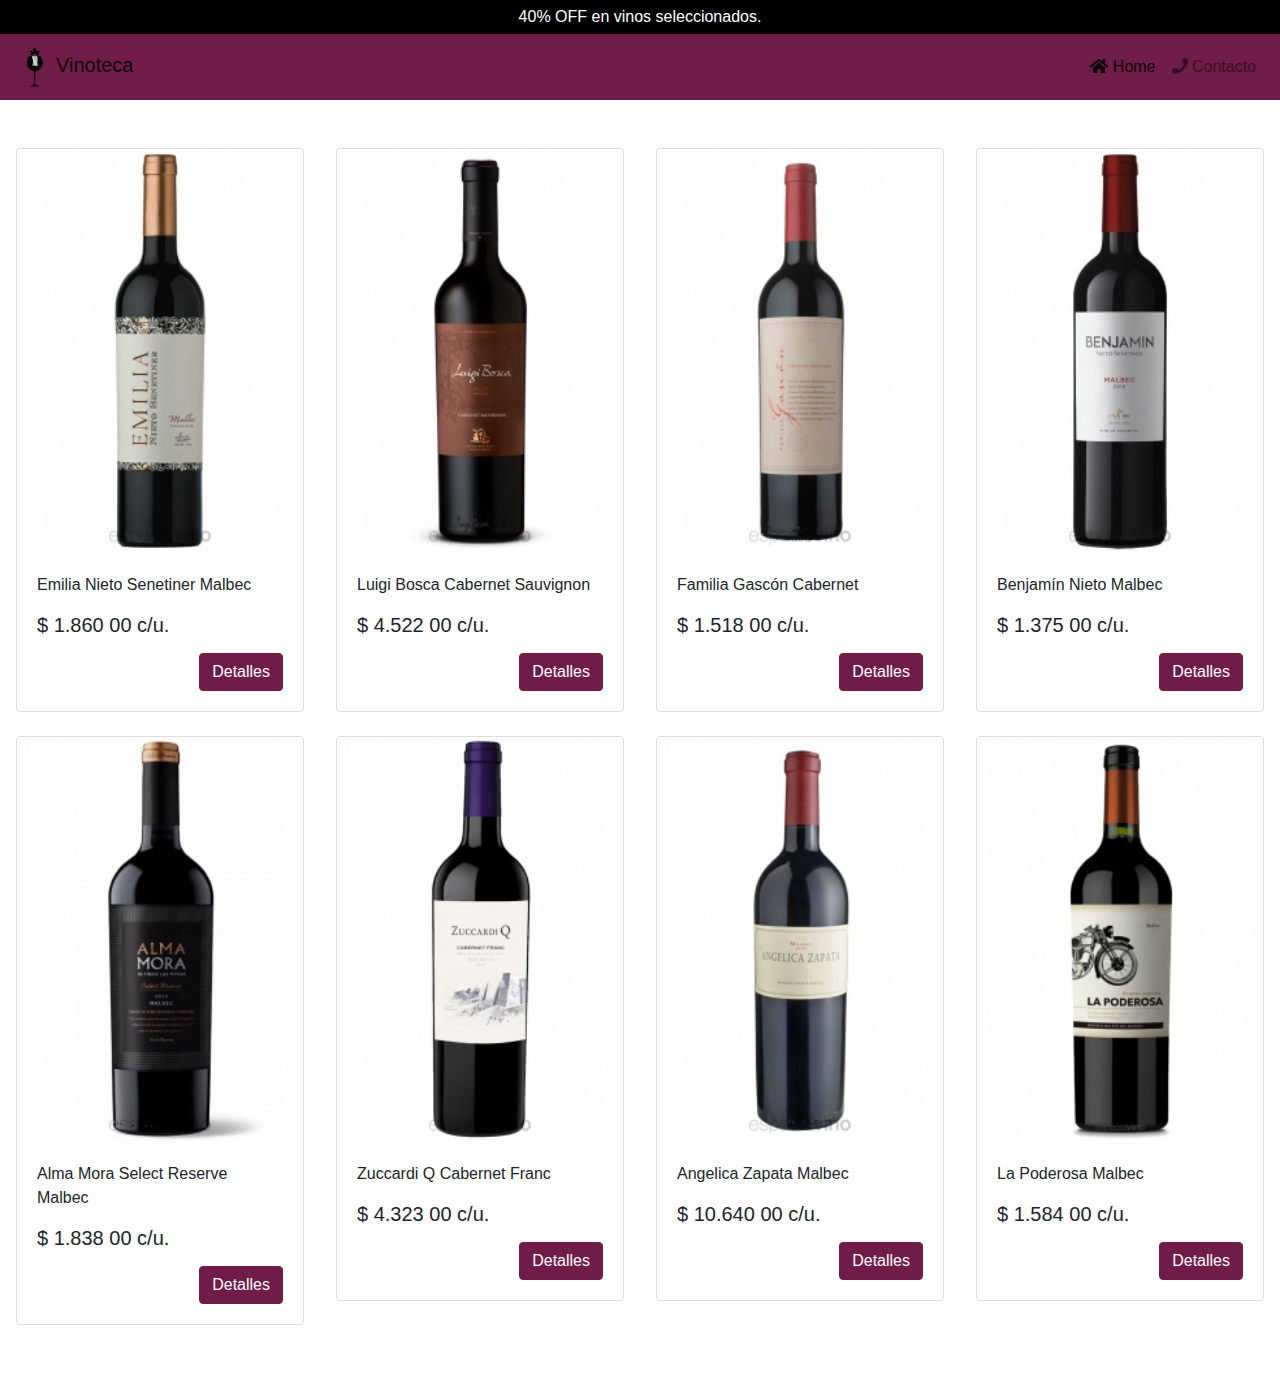
<file: index.html>
<!DOCTYPE html>
<html lang="en">

<head>
    <meta charset="UTF-8">
    <meta name="viewport" content="width=device-width, initial-scale=1.0">
    <title>Vinoteca</title>
    <link rel="shortcut icon" href="img/ico.png">
    <link rel="stylesheet" href="https://cdn.jsdelivr.net/npm/bootstrap@4.0.0/dist/css/bootstrap.min.css"
        integrity="sha384-Gn5384xqQ1aoWXA+058RXPxPg6fy4IWvTNh0E263XmFcJlSAwiGgFAW/dAiS6JXm" crossorigin="anonymous">
    <link rel="stylesheet" href="css/style.css">
    <link rel="stylesheet" href="fontawesome/css/all.css">
</head>

<body>
    <div class="nav-black">40% OFF en vinos seleccionados. </div>
    <nav class="navbar navbar-expand-lg navbar-light bg-violeta">
        <a class="navbar-brand" href="#"><img style="width: 40px;" src="img/ico.png" alt="">Vinoteca</a>
        <button class="navbar-toggler" type="button" data-toggle="collapse" data-target="#navbarSupportedContent"
            aria-controls="navbarSupportedContent" aria-expanded="false" aria-label="Toggle navigation">
            <span class="navbar-toggler-icon"></span>
        </button>

        <div class="collapse navbar-collapse" id="navbarSupportedContent">
            <ul class="navbar-nav ml-auto">
                <li class="nav-item active">
                    <a class="nav-link" href="#"><i class="fas fa-home"></i>&nbsp;Home</a>
                </li>
                <li class="nav-item">
                    <a class="nav-link" href="#"><i class="fas fa-phone"></i>&nbsp;Contacto</a>
                </li>
            </ul>
        </div>
    </nav>

    <section class="container-fluid">
        <div class="row my-5 justify-content-center">
            <div class="col-auto col-xl-3 mb-4">
                <div class="card m-auto" style="width: 18rem;">
                    <img class="card-img-top" src="img/thumb_62382_default_small.jpeg" alt="Card image cap">
                    <div class="card-body">
                        <p class="card-text">Emilia Nieto Senetiner Malbec</p>
                        <h5 class="card-title">$ 1.860 00 c/u.</h5>
                        <div class="text-right mt-3">
                            <a href="./detalles/thumb_62382_default_small.html" class="btn btn-violeta">Detalles</a>
                        </div>
                    </div>
                </div>
            </div>

            <div class="col-auto col-xl-3 mb-4">
                <div class="card m-auto" style="width: 18rem;">
                    <img class="card-img-top" src="img/thumb_53475_default_small.jpeg" alt="Card image cap">
                    <div class="card-body">
                        <p class="card-text">Luigi Bosca Cabernet Sauvignon</p>
                        <h5 class="card-title">$ 4.522 00 c/u.</h5>
                        <div class="text-right mt-3">
                            <a href="./detalles/thumb_53475_default_small.html" class="btn btn-violeta">Detalles</a>
                        </div>
                    </div>
                </div>
            </div>

            <div class="col-auto col-xl-3 mb-4">
                <div class="card m-auto" style="width: 18rem;">
                    <img class="card-img-top" src="img/thumb_53976_default_small.jpeg" alt="Card image cap">
                    <div class="card-body">
                        <p class="card-text">Familia Gascón Cabernet</p>
                        <h5 class="card-title">$ 1.518 00 c/u.</h5>
                        <div class="text-right mt-3">
                            <a href="./detalles/thumb_53976_default_small.html" class="btn btn-violeta">Detalles</a>
                        </div>
                    </div>
                </div>
            </div>

            <div class="col-auto col-xl-3 mb-4">
                <div class="card m-auto" style="width: 18rem;">
                    <img class="card-img-top" src="img/thumb_62369_default_small.jpeg" alt="Card image cap">
                    <div class="card-body">
                        <p class="card-text">Benjamín Nieto Malbec</p>
                        <h5 class="card-title">$ 1.375 00 c/u.</h5>
                        <div class="text-right mt-3">
                            <a href="./detalles/thumb_62369_default_small.html" class="btn btn-violeta">Detalles</a>
                        </div>
                    </div>
                </div>
            </div>

            <div class="col-auto col-xl-3 mb-4">
                <div class="card m-auto" style="width: 18rem;">
                    <img class="card-img-top" src="img/thumb_58850_default_small.jpeg" alt="Card image cap">
                    <div class="card-body">
                        <p class="card-text">Alma Mora Select Reserve Malbec</p>
                        <h5 class="card-title">$ 1.838 00 c/u.</h5>
                        <div class="text-right mt-3">
                            <a href="./detalles/thumb_58850_default_small.html" class="btn btn-violeta">Detalles</a>
                        </div>
                    </div>
                </div>
            </div>

            <div class="col-auto col-xl-3 mb-4">
                <div class="card m-auto" style="width: 18rem;">
                    <img class="card-img-top" src="img/thumb_61778_default_small.jpeg" alt="Card image cap">
                    <div class="card-body">
                        <p class="card-text">Zuccardi Q Cabernet Franc</p>
                        <h5 class="card-title">$ 4.323 00 c/u.</h5>
                        <div class="text-right mt-3">
                            <a href="./detalles/thumb_61778_default_small.html" class="btn btn-violeta">Detalles</a>
                        </div>
                    </div>
                </div>
            </div>

            <div class="col-auto col-xl-3 mb-4">
                <div class="card m-auto" style="width: 18rem;">
                    <img class="card-img-top" src="img/thumb_52803_default_small.jpeg" alt="Card image cap">
                    <div class="card-body">
                        <p class="card-text">Angelica Zapata Malbec</p>
                        <h5 class="card-title">$ 10.640 00 c/u.</h5>
                        <div class="text-right mt-3">
                            <a href="./detalles/thumb_52803_default_small.html" class="btn btn-violeta">Detalles</a>
                        </div>
                    </div>
                </div>
            </div>

            <div class="col-auto col-xl-3 mb-4">
                <div class="card m-auto" style="width: 18rem;">
                    <img class="card-img-top" src="img/thumb_56275_default_small.jpeg" alt="Card image cap">
                    <div class="card-body">
                        <p class="card-text">La Poderosa Malbec</p>
                        <h5 class="card-title">$ 1.584 00 c/u.</h5>
                        <div class="text-right mt-3">
                            <a href="./detalles/thumb_56275_default_small.html" class="btn btn-violeta">Detalles</a>
                        </div>
                    </div>
                </div>
            </div>
        </div>
    </section>

    <script src="https://code.jquery.com/jquery-3.2.1.min.js"></script>
    <script src="https://cdn.jsdelivr.net/npm/popper.js@1.12.9/dist/umd/popper.min.js"
        integrity="sha384-ApNbgh9B+Y1QKtv3Rn7W3mgPxhU9K/ScQsAP7hUibX39j7fakFPskvXusvfa0b4Q"
        crossorigin="anonymous"></script>
    <script src="https://cdn.jsdelivr.net/npm/bootstrap@4.0.0/dist/js/bootstrap.min.js"
        integrity="sha384-JZR6Spejh4U02d8jOt6vLEHfe/JQGiRRSQQxSfFWpi1MquVdAyjUar5+76PVCmYl"
        crossorigin="anonymous"></script>
    <script src="fontawesome/js/all.js"></script>
</body>

</html>
</file>
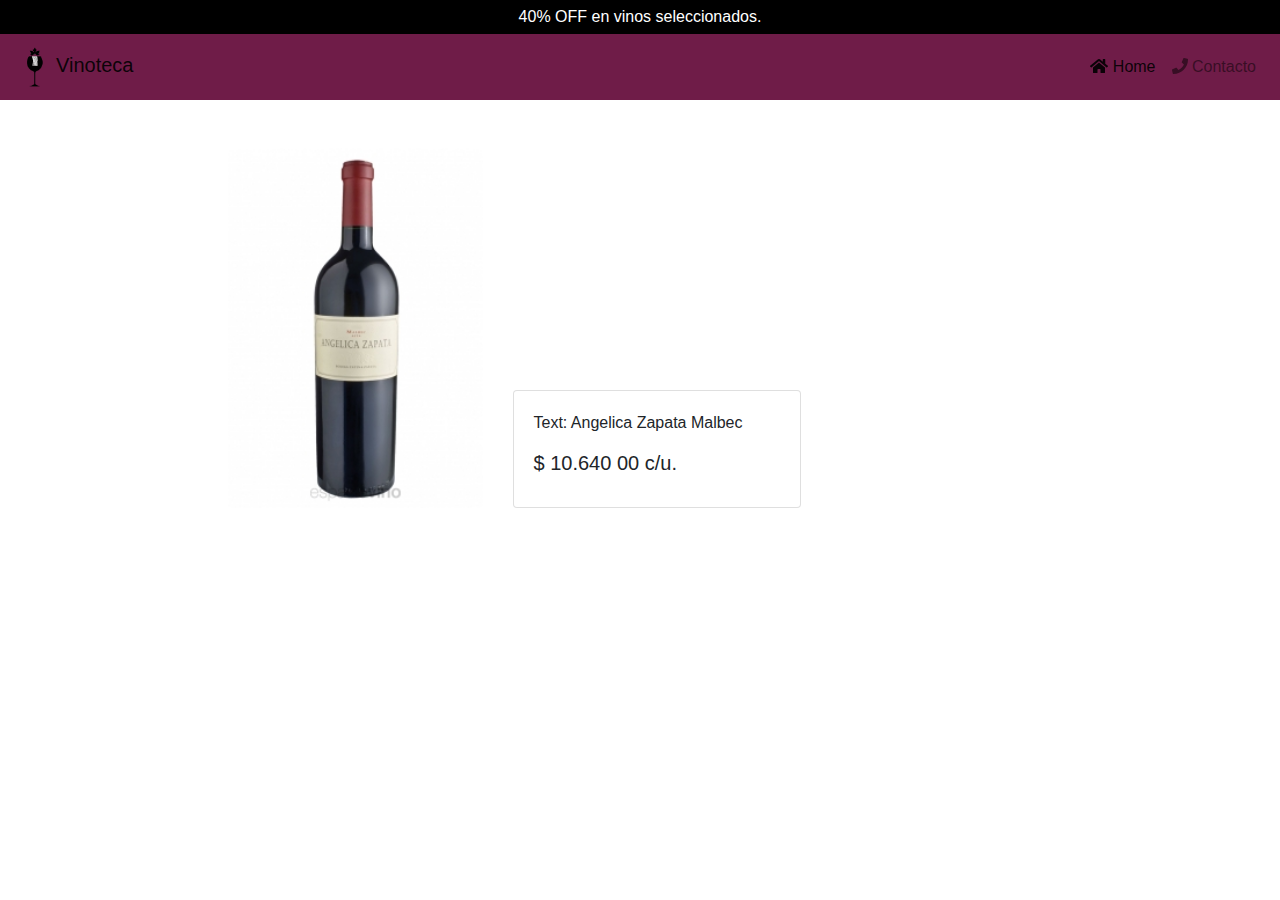
<file: detalles/thumb_52803_default_small.html>
<!DOCTYPE html>
<html lang="en">

<head>
    <meta charset="UTF-8">
    <meta name="viewport" content="width=device-width, initial-scale=1.0">
    <title>Vinoteca</title>
    <link rel="shortcut icon" href="../img/ico.png">
    <link rel="stylesheet" href="https://cdn.jsdelivr.net/npm/bootstrap@4.0.0/dist/css/bootstrap.min.css"
        integrity="sha384-Gn5384xqQ1aoWXA+058RXPxPg6fy4IWvTNh0E263XmFcJlSAwiGgFAW/dAiS6JXm" crossorigin="anonymous">
    <link rel="stylesheet" href="../css/style.css">
    <link rel="stylesheet" href="../fontawesome/css/all.css">
</head>

<body>
    <div class="nav-black">40% OFF en vinos seleccionados. </div>
    <nav class="navbar navbar-expand-lg navbar-light bg-violeta">
        <a class="navbar-brand" href="../index.html"><img style="width: 40px;" src="../img/ico.png" alt="">Vinoteca</a>
        <button class="navbar-toggler" type="button" data-toggle="collapse" data-target="#navbarSupportedContent"
            aria-controls="navbarSupportedContent" aria-expanded="false" aria-label="Toggle navigation">
            <span class="navbar-toggler-icon"></span>
        </button>

        <div class="collapse navbar-collapse" id="navbarSupportedContent">
            <ul class="navbar-nav ml-auto">
                <li class="nav-item active">
                    <a class="nav-link" href="../index.html"><i class="fas fa-home"></i>&nbsp;Home</a>
                </li>
                <li class="nav-item">
                    <a class="nav-link" href="#"><i class="fas fa-phone"></i>&nbsp;Contacto</a>
                </li>
            </ul>
        </div>
    </nav>

    <section class="container">
        <div class="row my-5  justify-content-center align-items-end">
            <div class="col-12 col-md-3">
                <img class="card-img-top" src="../img/thumb_52803_default_small.jpeg" alt="Card image cap">
            </div>
            <div class="col-12 col-md-6">
                <div class="card m-auto m-md-0" style="width: 18rem;">
                    <div class="card-body">
                        <p class="card-text">Text: Angelica Zapata Malbec</p>
                        <h5 class="card-title"> $ 10.640 00 c/u.</h5>
                    </div>
                </div>
            </div>
        </div>
    </section>

    <script src="https://code.jquery.com/jquery-3.2.1.min.js"></script>
    <script src="https://cdn.jsdelivr.net/npm/popper.js@1.12.9/dist/umd/popper.min.js"
        integrity="sha384-ApNbgh9B+Y1QKtv3Rn7W3mgPxhU9K/ScQsAP7hUibX39j7fakFPskvXusvfa0b4Q"
        crossorigin="anonymous"></script>
    <script src="https://cdn.jsdelivr.net/npm/bootstrap@4.0.0/dist/js/bootstrap.min.js"
        integrity="sha384-JZR6Spejh4U02d8jOt6vLEHfe/JQGiRRSQQxSfFWpi1MquVdAyjUar5+76PVCmYl"
        crossorigin="anonymous"></script>
    <script src="../fontawesome/js/all.js"></script>
</body>

</html>
</file>
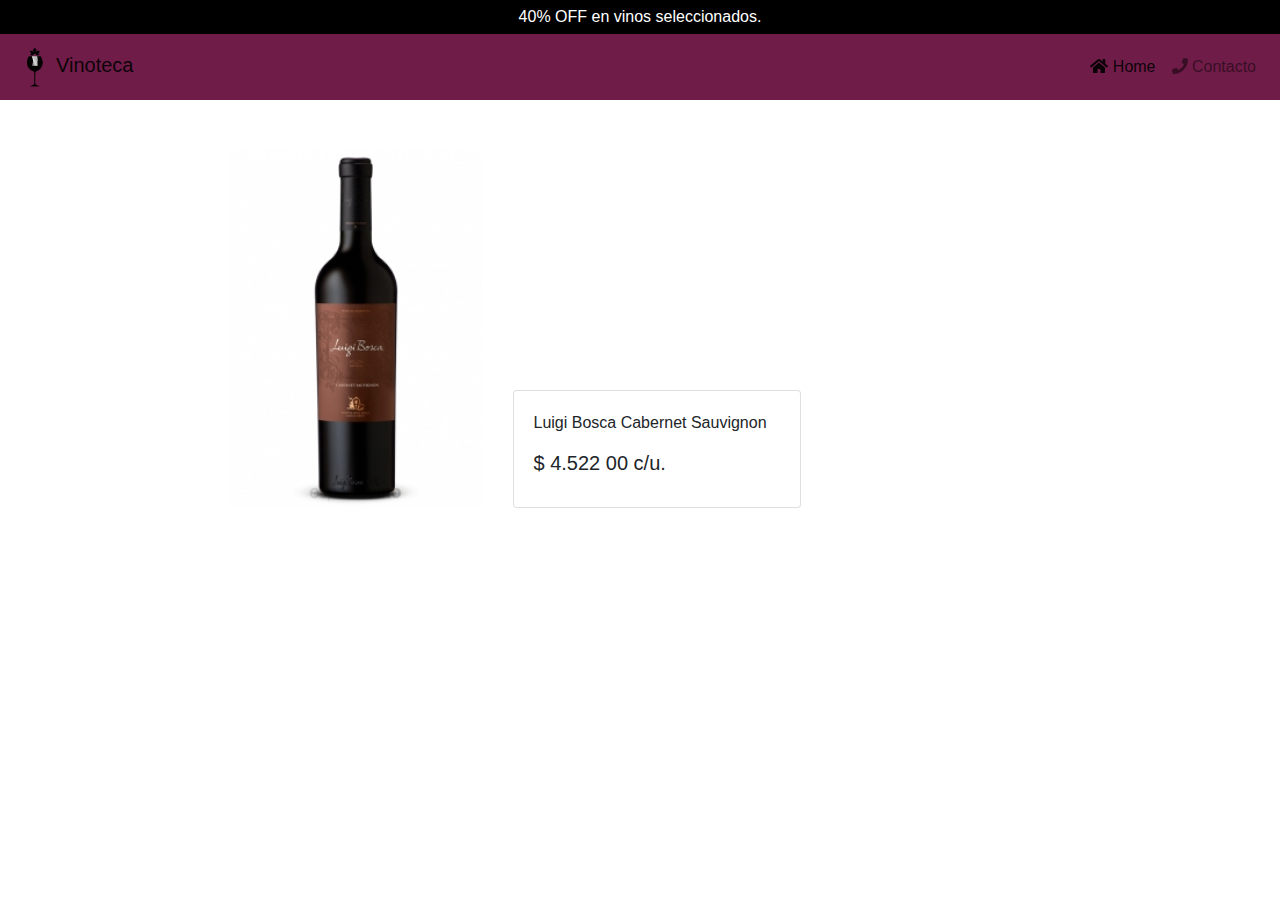
<file: detalles/thumb_53475_default_small.html>
<!DOCTYPE html>
<html lang="en">

<head>
    <meta charset="UTF-8">
    <meta name="viewport" content="width=device-width, initial-scale=1.0">
    <title>Vinoteca</title>
    <link rel="shortcut icon" href="../img/ico.png">
    <link rel="stylesheet" href="https://cdn.jsdelivr.net/npm/bootstrap@4.0.0/dist/css/bootstrap.min.css"
        integrity="sha384-Gn5384xqQ1aoWXA+058RXPxPg6fy4IWvTNh0E263XmFcJlSAwiGgFAW/dAiS6JXm" crossorigin="anonymous">
    <link rel="stylesheet" href="../css/style.css">
    <link rel="stylesheet" href="../fontawesome/css/all.css">
</head>

<body>
    <div class="nav-black">40% OFF en vinos seleccionados. </div>
    <nav class="navbar navbar-expand-lg navbar-light bg-violeta">
        <a class="navbar-brand" href="../index.html"><img style="width: 40px;" src="../img/ico.png" alt="">Vinoteca</a>
        <button class="navbar-toggler" type="button" data-toggle="collapse" data-target="#navbarSupportedContent"
            aria-controls="navbarSupportedContent" aria-expanded="false" aria-label="Toggle navigation">
            <span class="navbar-toggler-icon"></span>
        </button>

        <div class="collapse navbar-collapse" id="navbarSupportedContent">
            <ul class="navbar-nav ml-auto">
                <li class="nav-item active">
                    <a class="nav-link" href="../index.html"><i class="fas fa-home"></i>&nbsp;Home</a>
                </li>
                <li class="nav-item">
                    <a class="nav-link" href="#"><i class="fas fa-phone"></i>&nbsp;Contacto</a>
                </li>
            </ul>
        </div>
    </nav>

    <section class="container">
        <div class="row my-5  justify-content-center align-items-end">
            <div class="col-12 col-md-3">
                <img class="card-img-top" src="../img/thumb_53475_default_small.jpeg" alt="Card image cap">
            </div>
            <div class="col-12 col-md-6">
                <div class="card m-auto m-md-0" style="width: 18rem;">
                    <div class="card-body">
                        <p class="card-text">Luigi Bosca Cabernet Sauvignon</p>
                        <h5 class="card-title">$ 4.522 00 c/u.</h5>
                    </div>
                </div>
            </div>
        </div>
    </section>

    <script src="https://code.jquery.com/jquery-3.2.1.min.js"></script>
    <script src="https://cdn.jsdelivr.net/npm/popper.js@1.12.9/dist/umd/popper.min.js"
        integrity="sha384-ApNbgh9B+Y1QKtv3Rn7W3mgPxhU9K/ScQsAP7hUibX39j7fakFPskvXusvfa0b4Q"
        crossorigin="anonymous"></script>
    <script src="https://cdn.jsdelivr.net/npm/bootstrap@4.0.0/dist/js/bootstrap.min.js"
        integrity="sha384-JZR6Spejh4U02d8jOt6vLEHfe/JQGiRRSQQxSfFWpi1MquVdAyjUar5+76PVCmYl"
        crossorigin="anonymous"></script>
    <script src="../fontawesome/js/all.js"></script>
</body>

</html>
</file>
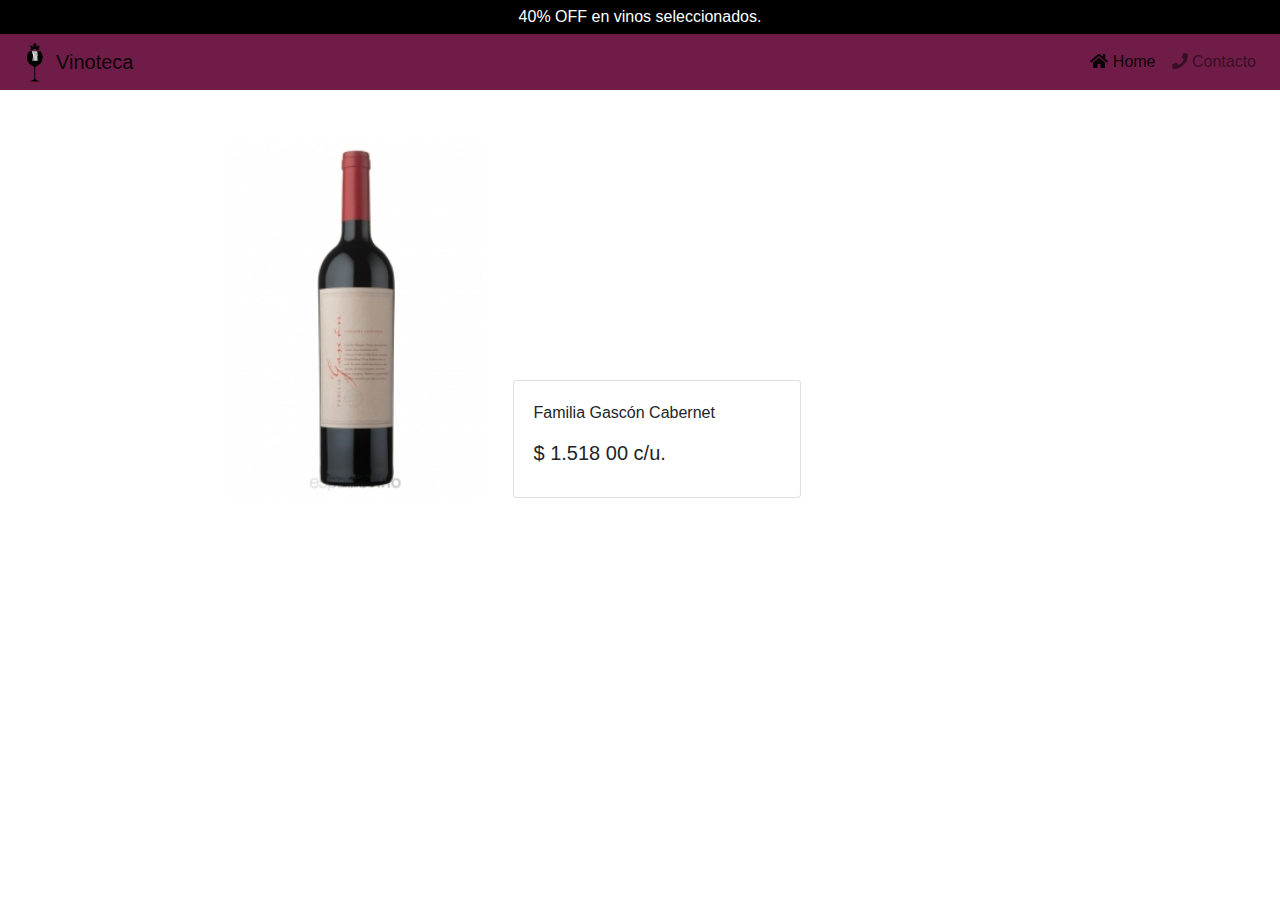
<file: detalles/thumb_53976_default_small.html>
<!DOCTYPE html>
<html lang="en">

<head>
    <meta charset="UTF-8">
    <meta name="viewport" content="width=device-width, initial-scale=1.0">
    <title>Vinoteca</title>
    <link rel="shortcut icon" href="../img/ico.png">
    <link rel="stylesheet" href="https://cdn.jsdelivr.net/npm/bootstrap@4.0.0/dist/css/bootstrap.min.css"
        integrity="sha384-Gn5384xqQ1aoWXA+058RXPxPg6fy4IWvTNh0E263XmFcJlSAwiGgFAW/dAiS6JXm" crossorigin="anonymous">
    <link rel="stylesheet" href="../css/style.css">
    <link rel="stylesheet" href="../fontawesome/css/all.css">
</head>

<body>
    <div class="nav-black">40% OFF en vinos seleccionados. </div>
    <nav class="navbar navbar-expand-lg navbar-light bg-violeta">
        <img style="width: 40px;" src="../img/ico.png" alt=""><a class="navbar-brand" href="../index.html">Vinoteca</a>
        <button class="navbar-toggler" type="button" data-toggle="collapse" data-target="#navbarSupportedContent"
            aria-controls="navbarSupportedContent" aria-expanded="false" aria-label="Toggle navigation">
            <span class="navbar-toggler-icon"></span>
        </button>

        <div class="collapse navbar-collapse" id="navbarSupportedContent">
            <ul class="navbar-nav ml-auto">
                <li class="nav-item active">
                    <a class="nav-link" href="../index.html"><i class="fas fa-home"></i>&nbsp;Home</a>
                </li>
                <li class="nav-item">
                    <a class="nav-link" href="#"><i class="fas fa-phone"></i>&nbsp;Contacto</a>
                </li>
            </ul>
        </div>
    </nav>

    <section class="container">
        <div class="row my-5  justify-content-center align-items-end">
            <div class="col-12 col-md-3">
                <img class="card-img-top" src="../img/thumb_53976_default_small.jpeg" alt="Card image cap">
            </div>
            <div class="col-12 col-md-6">
                <div class="card m-auto m-md-0" style="width: 18rem;">
                    <div class="card-body">
                        <p class="card-text">Familia Gascón Cabernet</p>
                        <h5 class="card-title">$ 1.518 00 c/u.</h5>
                    </div>
                </div>
            </div>
        </div>
    </section>

    <script src="https://code.jquery.com/jquery-3.2.1.min.js"></script>
    <script src="https://cdn.jsdelivr.net/npm/popper.js@1.12.9/dist/umd/popper.min.js"
        integrity="sha384-ApNbgh9B+Y1QKtv3Rn7W3mgPxhU9K/ScQsAP7hUibX39j7fakFPskvXusvfa0b4Q"
        crossorigin="anonymous"></script>
    <script src="https://cdn.jsdelivr.net/npm/bootstrap@4.0.0/dist/js/bootstrap.min.js"
        integrity="sha384-JZR6Spejh4U02d8jOt6vLEHfe/JQGiRRSQQxSfFWpi1MquVdAyjUar5+76PVCmYl"
        crossorigin="anonymous"></script>
    <script src="../fontawesome/js/all.js"></script>
</body>

</html>
</file>
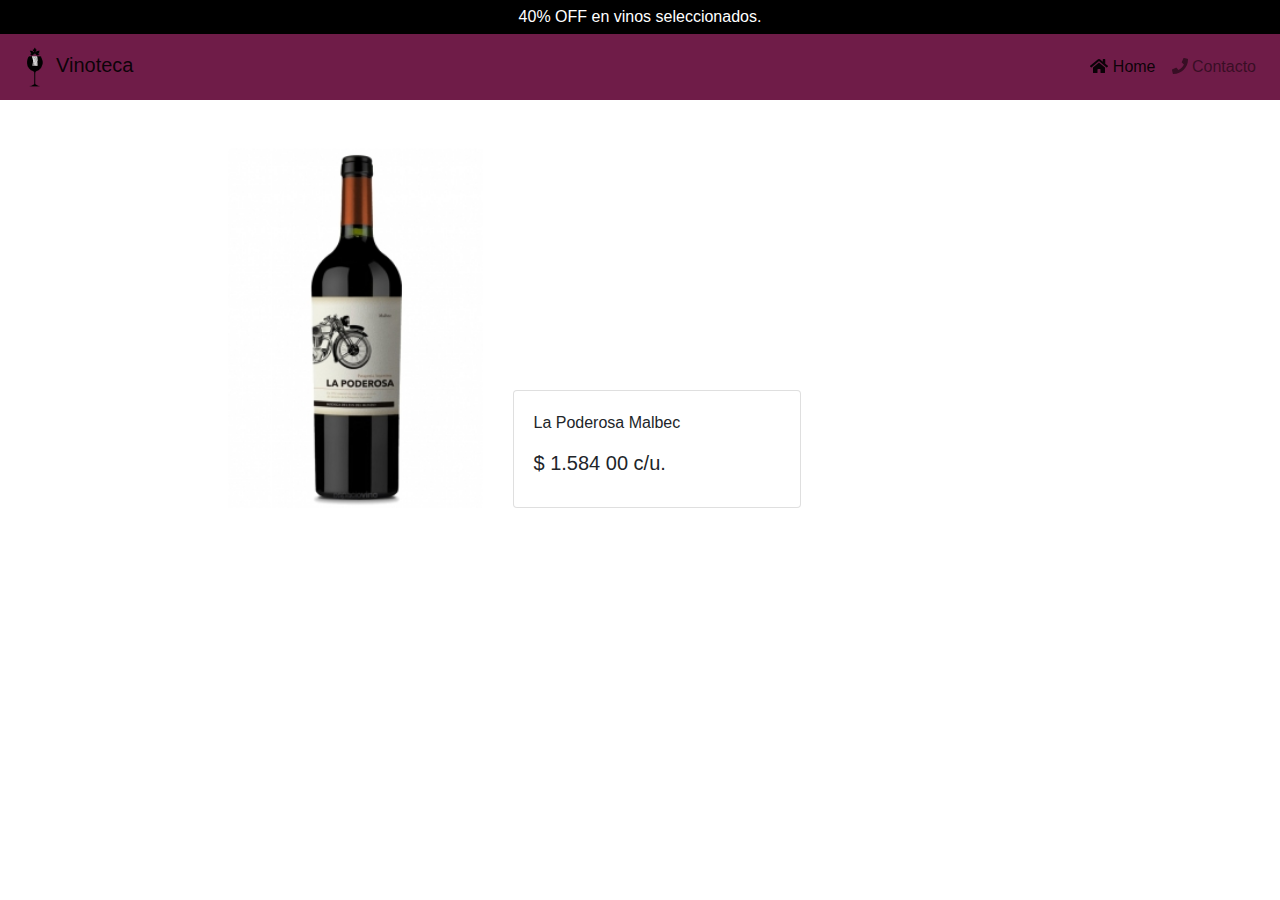
<file: detalles/thumb_56275_default_small.html>
<!DOCTYPE html>
<html lang="en">

<head>
    <meta charset="UTF-8">
    <meta name="viewport" content="width=device-width, initial-scale=1.0">
    <title>Vinoteca</title>
    <link rel="shortcut icon" href="../img/ico.png">
    <link rel="stylesheet" href="https://cdn.jsdelivr.net/npm/bootstrap@4.0.0/dist/css/bootstrap.min.css"
        integrity="sha384-Gn5384xqQ1aoWXA+058RXPxPg6fy4IWvTNh0E263XmFcJlSAwiGgFAW/dAiS6JXm" crossorigin="anonymous">
    <link rel="stylesheet" href="../css/style.css">
    <link rel="stylesheet" href="../fontawesome/css/all.css">
</head>

<body>
    <div class="nav-black">40% OFF en vinos seleccionados. </div>
    <nav class="navbar navbar-expand-lg navbar-light bg-violeta">
        <a class="navbar-brand" href="../index.html"><img style="width: 40px;" src="../img/ico.png" alt="">Vinoteca</a>
        <button class="navbar-toggler" type="button" data-toggle="collapse" data-target="#navbarSupportedContent"
            aria-controls="navbarSupportedContent" aria-expanded="false" aria-label="Toggle navigation">
            <span class="navbar-toggler-icon"></span>
        </button>

        <div class="collapse navbar-collapse" id="navbarSupportedContent">
            <ul class="navbar-nav ml-auto">
                <li class="nav-item active">
                    <a class="nav-link" href="../index.html"><i class="fas fa-home"></i>&nbsp;Home</a>
                </li>
                <li class="nav-item">
                    <a class="nav-link" href="#"><i class="fas fa-phone"></i>&nbsp;Contacto</a>
                </li>
            </ul>
        </div>
    </nav>

    <section class="container">
        <div class="row my-5  justify-content-center align-items-end">
            <div class="col-12 col-md-3">
                <img class="card-img-top" src="../img/thumb_56275_default_small.jpeg" alt="Card image cap">
            </div>
            <div class="col-12 col-md-6">
                <div class="card m-auto m-md-0" style="width: 18rem;">
                    <div class="card-body">
                        <p class="card-text">La Poderosa Malbec</p>
                        <h5 class="card-title">$ 1.584 00 c/u.</h5>
                    </div>
                </div>
            </div>
        </div>
    </section>

    <script src="https://code.jquery.com/jquery-3.2.1.min.js"></script>
    <script src="https://cdn.jsdelivr.net/npm/popper.js@1.12.9/dist/umd/popper.min.js"
        integrity="sha384-ApNbgh9B+Y1QKtv3Rn7W3mgPxhU9K/ScQsAP7hUibX39j7fakFPskvXusvfa0b4Q"
        crossorigin="anonymous"></script>
    <script src="https://cdn.jsdelivr.net/npm/bootstrap@4.0.0/dist/js/bootstrap.min.js"
        integrity="sha384-JZR6Spejh4U02d8jOt6vLEHfe/JQGiRRSQQxSfFWpi1MquVdAyjUar5+76PVCmYl"
        crossorigin="anonymous"></script>
    <script src="../fontawesome/js/all.js"></script>
</body>

</html>
</file>
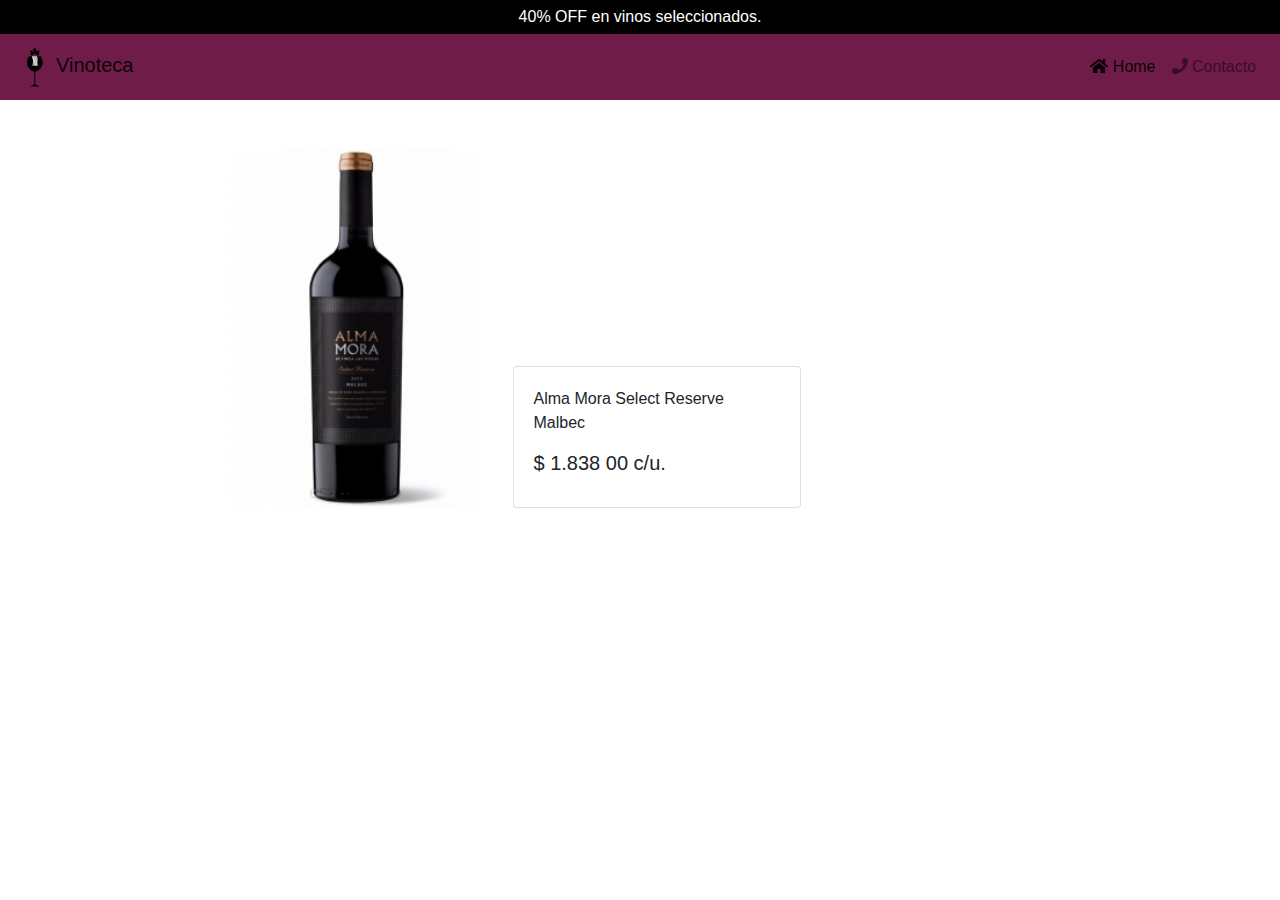
<file: detalles/thumb_58850_default_small.html>
<!DOCTYPE html>
<html lang="en">

<head>
    <meta charset="UTF-8">
    <meta name="viewport" content="width=device-width, initial-scale=1.0">
    <title>Vinoteca</title>
    <link rel="shortcut icon" href="../img/ico.png">
    <link rel="stylesheet" href="https://cdn.jsdelivr.net/npm/bootstrap@4.0.0/dist/css/bootstrap.min.css"
        integrity="sha384-Gn5384xqQ1aoWXA+058RXPxPg6fy4IWvTNh0E263XmFcJlSAwiGgFAW/dAiS6JXm" crossorigin="anonymous">
    <link rel="stylesheet" href="../css/style.css">
    <link rel="stylesheet" href="../fontawesome/css/all.css">
</head>

<body>
    <div class="nav-black">40% OFF en vinos seleccionados. </div>
    <nav class="navbar navbar-expand-lg navbar-light bg-violeta">
        <a class="navbar-brand" href="../index.html"><img style="width: 40px;" src="../img/ico.png" alt="">Vinoteca</a>
        <button class="navbar-toggler" type="button" data-toggle="collapse" data-target="#navbarSupportedContent"
            aria-controls="navbarSupportedContent" aria-expanded="false" aria-label="Toggle navigation">
            <span class="navbar-toggler-icon"></span>
        </button>

        <div class="collapse navbar-collapse" id="navbarSupportedContent">
            <ul class="navbar-nav ml-auto">
                <li class="nav-item active">
                    <a class="nav-link" href="../index.html"><i class="fas fa-home"></i>&nbsp;Home</a>
                </li>
                <li class="nav-item">
                    <a class="nav-link" href="#"><i class="fas fa-phone"></i>&nbsp;Contacto</a>
                </li>
            </ul>
        </div>
    </nav>

    <section class="container">
        <div class="row my-5  justify-content-center align-items-end">
            <div class="col-12 col-md-3">
                <img class="card-img-top" src="../img/thumb_58850_default_small.jpeg" alt="Card image cap">
            </div>
            <div class="col-12 col-md-6">
                <div class="card m-auto m-md-0" style="width: 18rem;">
                    <div class="card-body">
                        <p class="card-text">Alma Mora Select Reserve Malbec</p>
                        <h5 class="card-title">$ 1.838 00 c/u.</h5>
                    </div>
                </div>
            </div>
        </div>
    </section>

    <script src="https://code.jquery.com/jquery-3.2.1.min.js"></script>
    <script src="https://cdn.jsdelivr.net/npm/popper.js@1.12.9/dist/umd/popper.min.js"
        integrity="sha384-ApNbgh9B+Y1QKtv3Rn7W3mgPxhU9K/ScQsAP7hUibX39j7fakFPskvXusvfa0b4Q"
        crossorigin="anonymous"></script>
    <script src="https://cdn.jsdelivr.net/npm/bootstrap@4.0.0/dist/js/bootstrap.min.js"
        integrity="sha384-JZR6Spejh4U02d8jOt6vLEHfe/JQGiRRSQQxSfFWpi1MquVdAyjUar5+76PVCmYl"
        crossorigin="anonymous"></script>
    <script src="../fontawesome/js/all.js"></script>
</body>

</html>
</file>
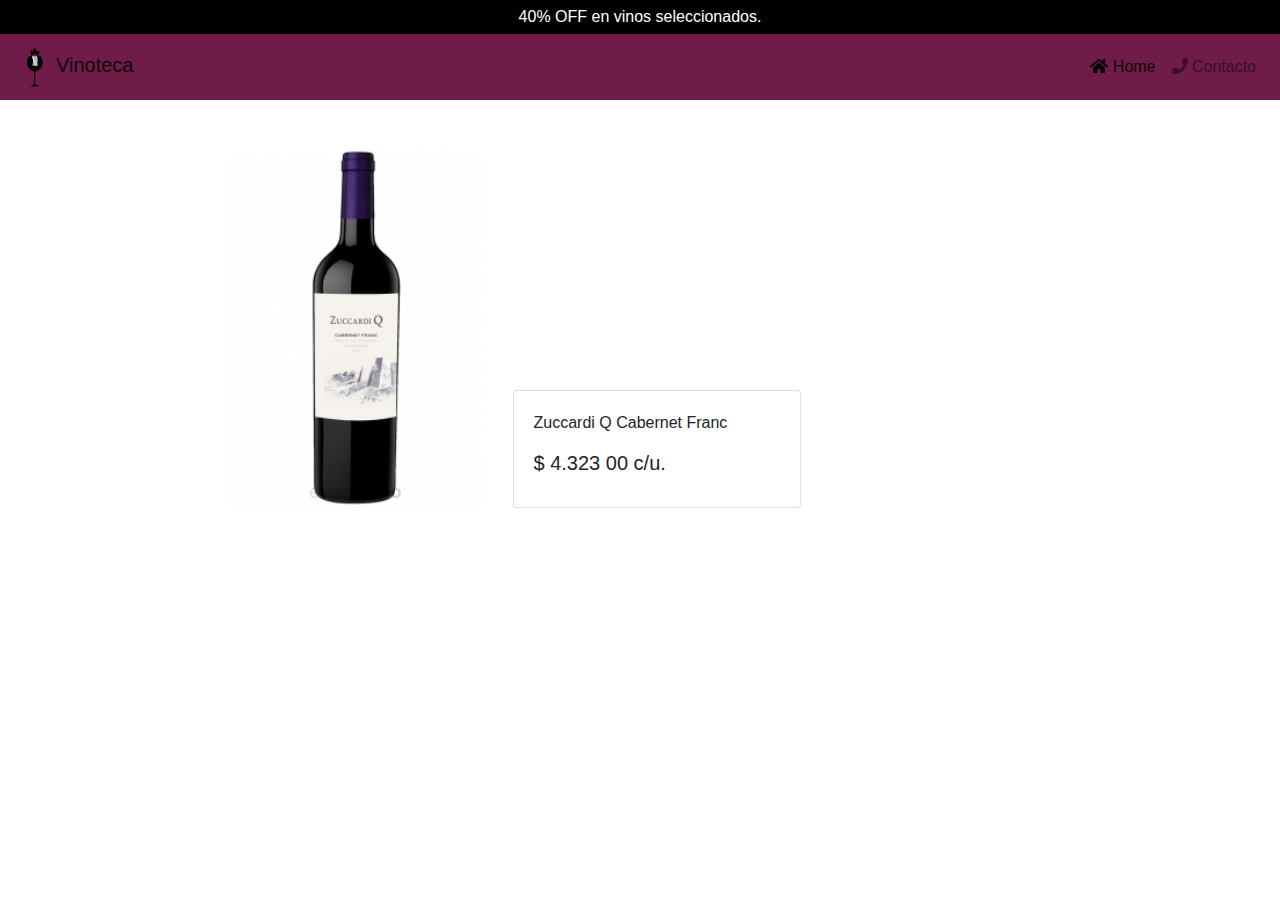
<file: detalles/thumb_61778_default_small.html>
<!DOCTYPE html>
<html lang="en">

<head>
    <meta charset="UTF-8">
    <meta name="viewport" content="width=device-width, initial-scale=1.0">
    <title>Vinoteca</title>
    <link rel="shortcut icon" href="../img/ico.png">
    <link rel="stylesheet" href="https://cdn.jsdelivr.net/npm/bootstrap@4.0.0/dist/css/bootstrap.min.css"
        integrity="sha384-Gn5384xqQ1aoWXA+058RXPxPg6fy4IWvTNh0E263XmFcJlSAwiGgFAW/dAiS6JXm" crossorigin="anonymous">
    <link rel="stylesheet" href="../css/style.css">
    <link rel="stylesheet" href="../fontawesome/css/all.css">
</head>

<body>
    <div class="nav-black">40% OFF en vinos seleccionados. </div>
    <nav class="navbar navbar-expand-lg navbar-light bg-violeta">
        <a class="navbar-brand" href="../index.html"><img style="width: 40px;" src="../img/ico.png" alt="">Vinoteca</a>
        <button class="navbar-toggler" type="button" data-toggle="collapse" data-target="#navbarSupportedContent"
            aria-controls="navbarSupportedContent" aria-expanded="false" aria-label="Toggle navigation">
            <span class="navbar-toggler-icon"></span>
        </button>

        <div class="collapse navbar-collapse" id="navbarSupportedContent">
            <ul class="navbar-nav ml-auto">
                <li class="nav-item active">
                    <a class="nav-link" href="../index.html"><i class="fas fa-home"></i>&nbsp;Home</a>
                </li>
                <li class="nav-item">
                    <a class="nav-link" href="#"><i class="fas fa-phone"></i>&nbsp;Contacto</a>
                </li>
            </ul>
        </div>
    </nav>

    <section class="container">
        <div class="row my-5  justify-content-center align-items-end">
            <div class="col-12 col-md-3">
                <img class="card-img-top" src="../img/thumb_61778_default_small.jpeg" alt="Card image cap">
            </div>
            <div class="col-12 col-md-6">
                <div class="card m-auto m-md-0" style="width: 18rem;">
                    <div class="card-body">
                        <p class="card-text">Zuccardi Q Cabernet Franc</p>
                        <h5 class="card-title">$ 4.323 00 c/u.</h5>
                    </div>
                </div>
            </div>
        </div>
    </section>

    <script src="https://code.jquery.com/jquery-3.2.1.min.js"></script>
    <script src="https://cdn.jsdelivr.net/npm/popper.js@1.12.9/dist/umd/popper.min.js"
        integrity="sha384-ApNbgh9B+Y1QKtv3Rn7W3mgPxhU9K/ScQsAP7hUibX39j7fakFPskvXusvfa0b4Q"
        crossorigin="anonymous"></script>
    <script src="https://cdn.jsdelivr.net/npm/bootstrap@4.0.0/dist/js/bootstrap.min.js"
        integrity="sha384-JZR6Spejh4U02d8jOt6vLEHfe/JQGiRRSQQxSfFWpi1MquVdAyjUar5+76PVCmYl"
        crossorigin="anonymous"></script>
    <script src="../fontawesome/js/all.js"></script>
</body>

</html>
</file>
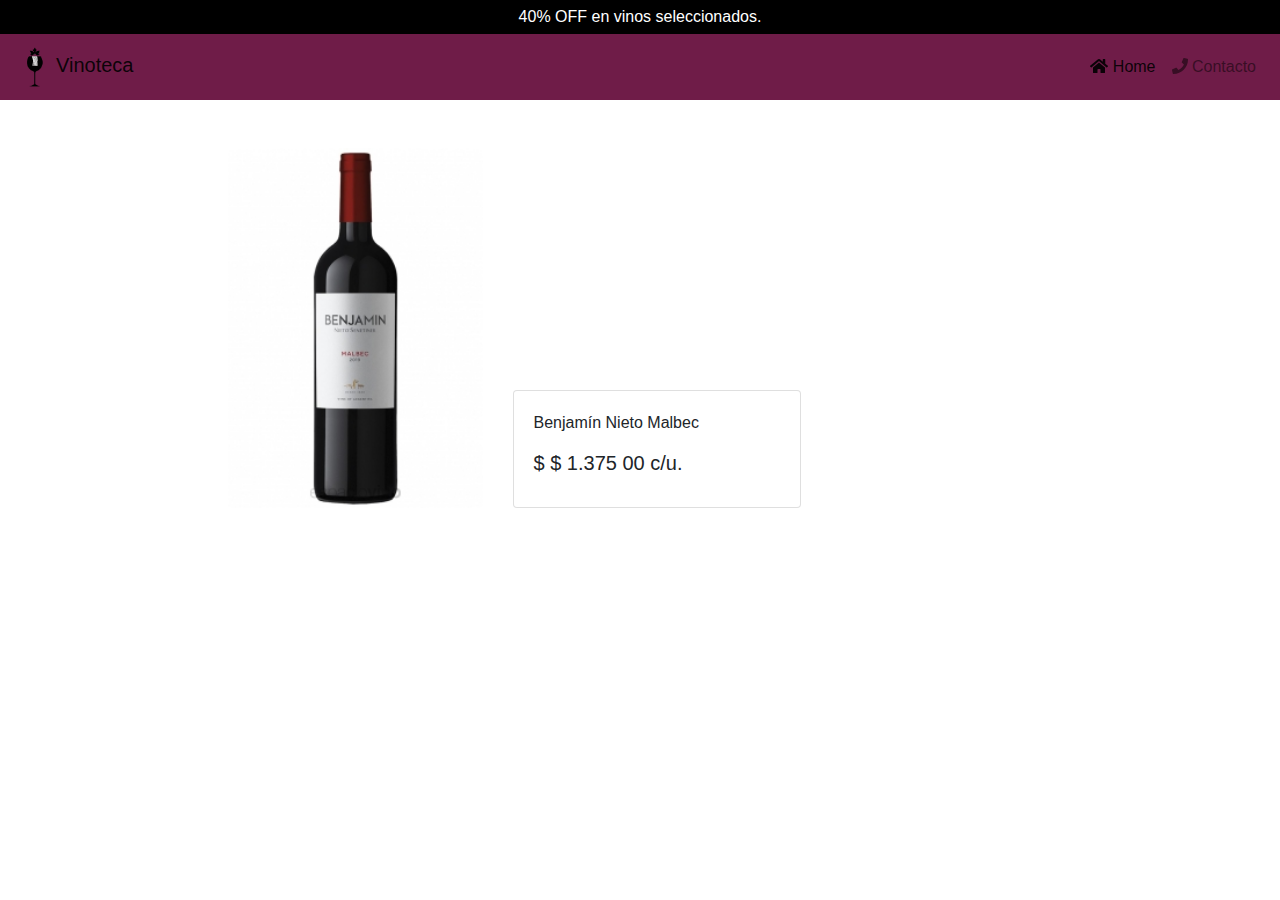
<file: detalles/thumb_62369_default_small.html>
<!DOCTYPE html>
<html lang="en">

<head>
    <meta charset="UTF-8">
    <meta name="viewport" content="width=device-width, initial-scale=1.0">
    <title>Vinoteca</title>
    <link rel="shortcut icon" href="../img/ico.png">
    <link rel="stylesheet" href="https://cdn.jsdelivr.net/npm/bootstrap@4.0.0/dist/css/bootstrap.min.css"
        integrity="sha384-Gn5384xqQ1aoWXA+058RXPxPg6fy4IWvTNh0E263XmFcJlSAwiGgFAW/dAiS6JXm" crossorigin="anonymous">
    <link rel="stylesheet" href="../css/style.css">
    <link rel="stylesheet" href="../fontawesome/css/all.css">
</head>

<body>
    <div class="nav-black">40% OFF en vinos seleccionados. </div>
    <nav class="navbar navbar-expand-lg navbar-light bg-violeta">
        <a class="navbar-brand" href="../index.html"><img style="width: 40px;" src="../img/ico.png" alt="">Vinoteca</a>
        <button class="navbar-toggler" type="button" data-toggle="collapse" data-target="#navbarSupportedContent"
            aria-controls="navbarSupportedContent" aria-expanded="false" aria-label="Toggle navigation">
            <span class="navbar-toggler-icon"></span>
        </button>

        <div class="collapse navbar-collapse" id="navbarSupportedContent">
            <ul class="navbar-nav ml-auto">
                <li class="nav-item active">
                    <a class="nav-link" href="../index.html"><i class="fas fa-home"></i>&nbsp;Home</a>
                </li>
                <li class="nav-item">
                    <a class="nav-link" href="#"><i class="fas fa-phone"></i>&nbsp;Contacto</a>
                </li>
            </ul>
        </div>
    </nav>

    <section class="container">
        <div class="row my-5  justify-content-center align-items-end">
            <div class="col-12 col-md-3">
                <img class="card-img-top" src="../img/thumb_62369_default_small.jpeg" alt="Card image cap">
            </div>
            <div class="col-12 col-md-6">
                <div class="card m-auto m-md-0" style="width: 18rem;">
                    <div class="card-body">
                        <p class="card-text">Benjamín Nieto Malbec</p>
                        <h5 class="card-title">$ $ 1.375 00 c/u.</h5>
                    </div>
                </div>
            </div>
        </div>
    </section>

    <script src="https://code.jquery.com/jquery-3.2.1.min.js"></script>
    <script src="https://cdn.jsdelivr.net/npm/popper.js@1.12.9/dist/umd/popper.min.js"
        integrity="sha384-ApNbgh9B+Y1QKtv3Rn7W3mgPxhU9K/ScQsAP7hUibX39j7fakFPskvXusvfa0b4Q"
        crossorigin="anonymous"></script>
    <script src="https://cdn.jsdelivr.net/npm/bootstrap@4.0.0/dist/js/bootstrap.min.js"
        integrity="sha384-JZR6Spejh4U02d8jOt6vLEHfe/JQGiRRSQQxSfFWpi1MquVdAyjUar5+76PVCmYl"
        crossorigin="anonymous"></script>
    <script src="../fontawesome/js/all.js"></script>
</body>

</html>
</file>
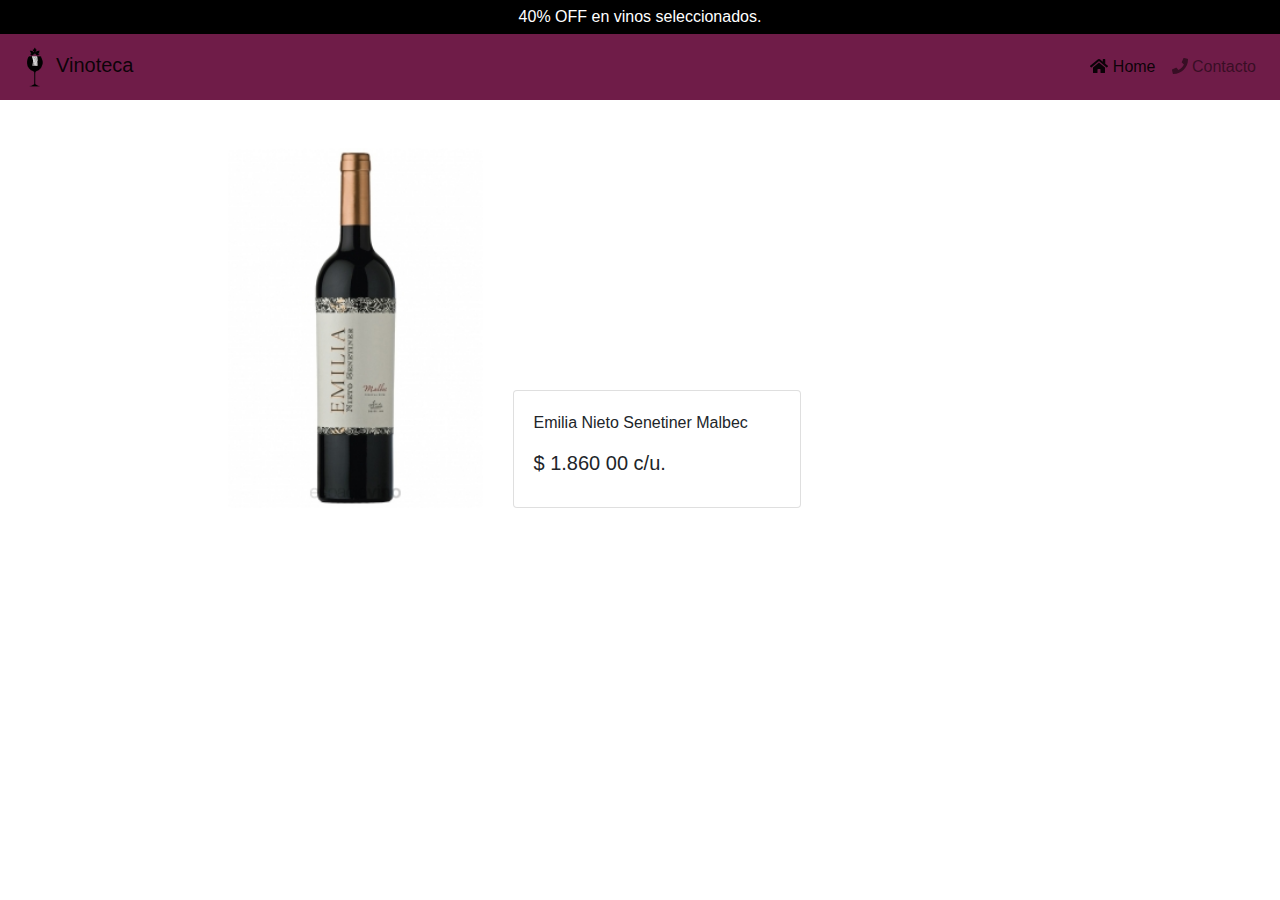
<file: detalles/thumb_62382_default_small.html>
<!DOCTYPE html>
<html lang="en">

<head>
    <meta charset="UTF-8">
    <meta name="viewport" content="width=device-width, initial-scale=1.0">
    <title>Vinoteca</title>
    <link rel="shortcut icon" href="../img/ico.png">
    <link rel="stylesheet" href="https://cdn.jsdelivr.net/npm/bootstrap@4.0.0/dist/css/bootstrap.min.css"
        integrity="sha384-Gn5384xqQ1aoWXA+058RXPxPg6fy4IWvTNh0E263XmFcJlSAwiGgFAW/dAiS6JXm" crossorigin="anonymous">
    <link rel="stylesheet" href="../css/style.css">
    <link rel="stylesheet" href="../fontawesome/css/all.css">
</head>

<body>
    <div class="nav-black">40% OFF en vinos seleccionados. </div>
    <nav class="navbar navbar-expand-lg navbar-light bg-violeta">
        <a class="navbar-brand" href="../index.html"><img style="width: 40px;" src="../img/ico.png" alt="">Vinoteca</a>
        <button class="navbar-toggler" type="button" data-toggle="collapse" data-target="#navbarSupportedContent"
            aria-controls="navbarSupportedContent" aria-expanded="false" aria-label="Toggle navigation">
            <span class="navbar-toggler-icon"></span>
        </button>

        <div class="collapse navbar-collapse" id="navbarSupportedContent">
            <ul class="navbar-nav ml-auto">
                <li class="nav-item active">
                    <a class="nav-link" href="../index.html"><i class="fas fa-home"></i>&nbsp;Home</a>
                </li>
                <li class="nav-item">
                    <a class="nav-link" href="#"><i class="fas fa-phone"></i>&nbsp;Contacto</a>
                </li>
            </ul>
        </div>
    </nav>

    <section class="container">
        <div class="row my-5  justify-content-center align-items-end">
            <div class="col-12 col-md-3">
                <img class="card-img-top" src="../img/thumb_62382_default_small.jpeg" alt="Card image cap">
            </div>
            <div class="col-12 col-md-6">
                <div class="card m-auto m-md-0" style="width: 18rem;">
                    <div class="card-body">
                        <p class="card-text">Emilia Nieto Senetiner Malbec</p>
                        <h5 class="card-title">$ 1.860 00 c/u.</h5>
                    </div>
                </div>
            </div>
        </div>
    </section>

    <script src="https://code.jquery.com/jquery-3.2.1.min.js"></script>
    <script src="https://cdn.jsdelivr.net/npm/popper.js@1.12.9/dist/umd/popper.min.js"
        integrity="sha384-ApNbgh9B+Y1QKtv3Rn7W3mgPxhU9K/ScQsAP7hUibX39j7fakFPskvXusvfa0b4Q"
        crossorigin="anonymous"></script>
    <script src="https://cdn.jsdelivr.net/npm/bootstrap@4.0.0/dist/js/bootstrap.min.js"
        integrity="sha384-JZR6Spejh4U02d8jOt6vLEHfe/JQGiRRSQQxSfFWpi1MquVdAyjUar5+76PVCmYl"
        crossorigin="anonymous"></script>
    <script src="../fontawesome/js/all.js"></script>
</body>

</html>
</file>
<file: css/style.css>
.btn-violeta {
    color: #fff;
    background-color: #6F1C48;
    border-color: #6F1C48;
}

.btn-violeta:hover {
    background-color: #581B3B;
    color: #fff;
}

.bg-violeta {
    background-color: #6F1C48;
}

.nav-black {
    width: 100%;
    background-color: black;
    color: #fff;
    text-align: center;
    padding: 5px;
}
</file>
